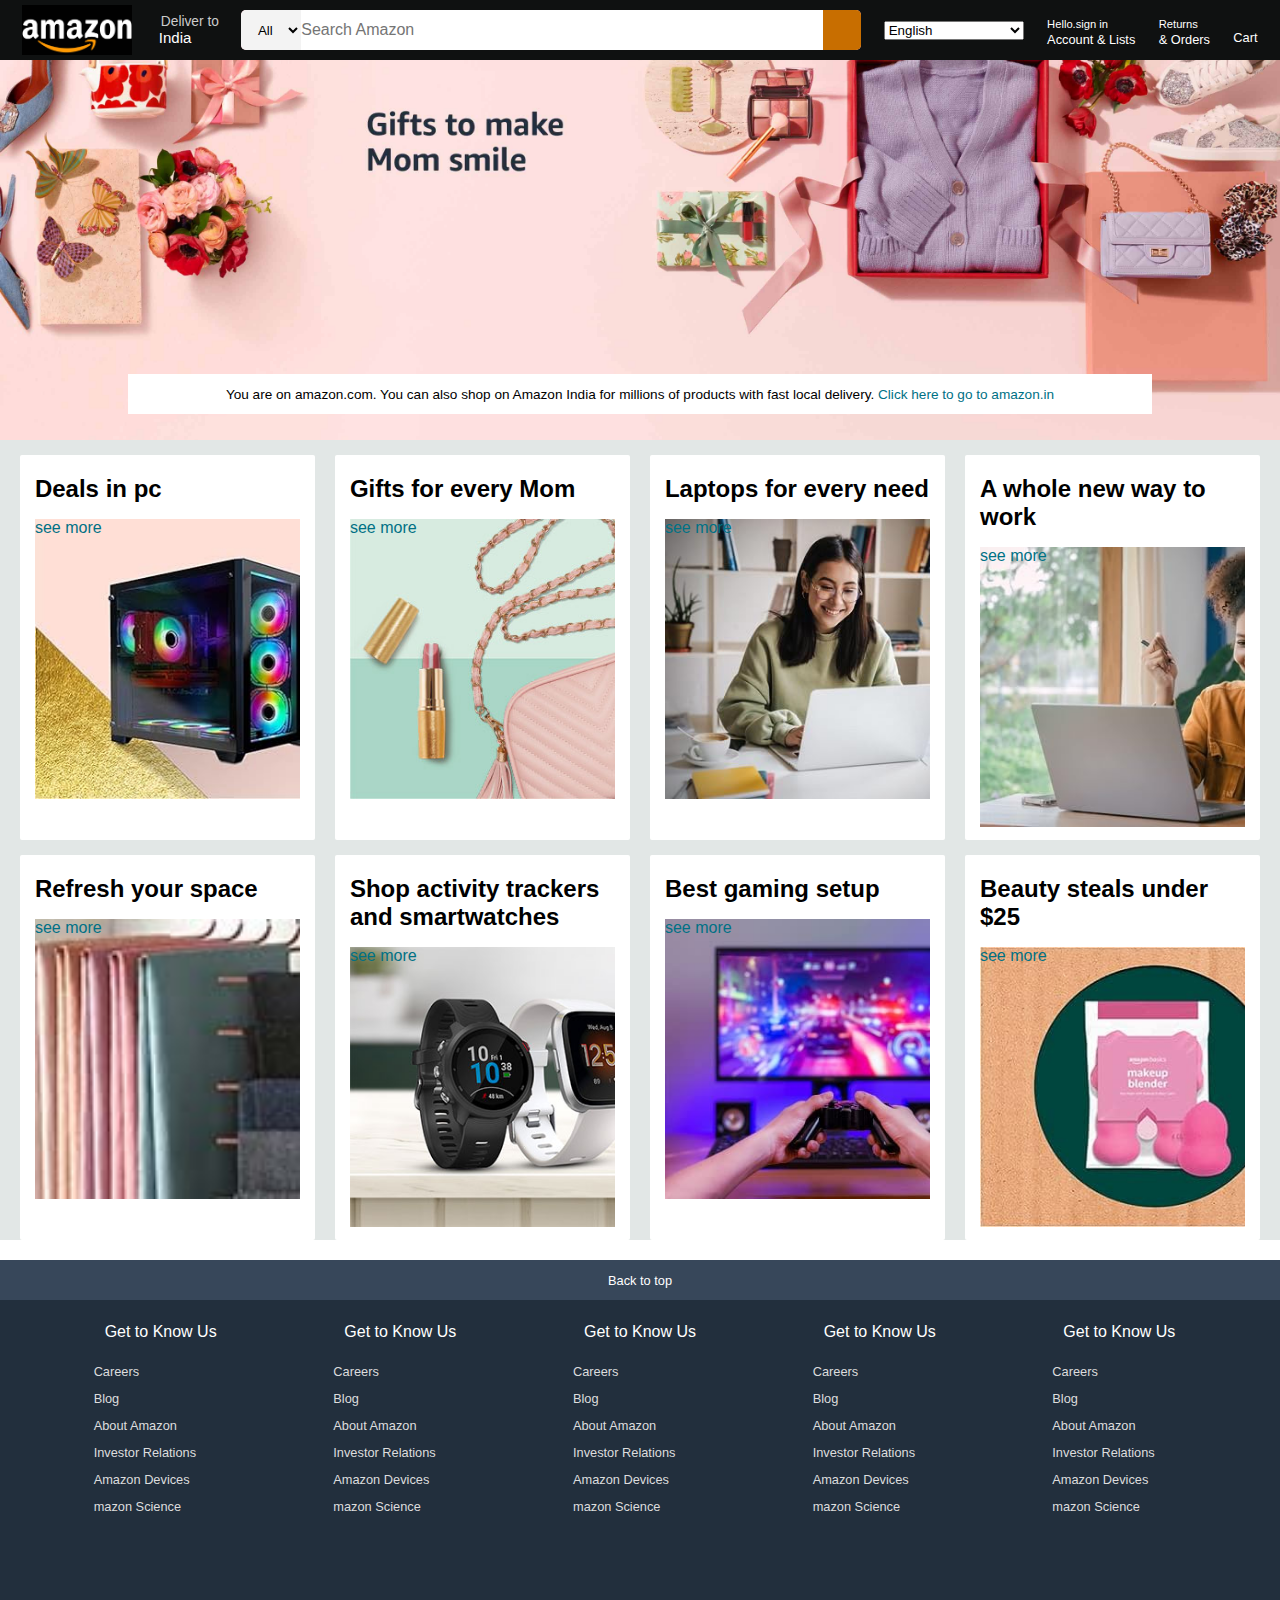
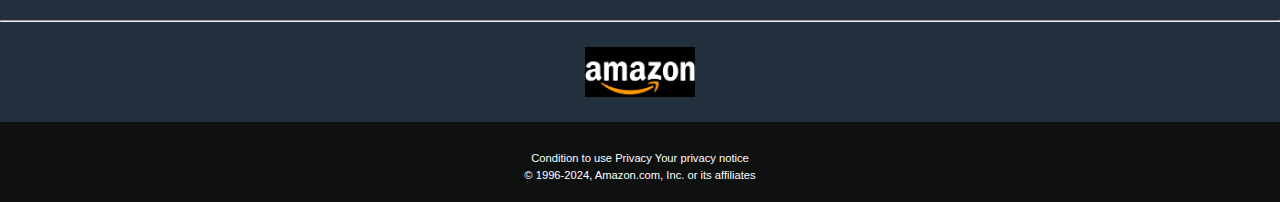
<file: index.html>
<!DOCTYPE html>
<html lang="en">
<head>
    <meta charset="UTF-8">
    <meta name="viewport" content="width=device-width, initial-scale=1.0">
    <title>Amazon.in</title>
    <link rel="shortcut icon" type="x-icon" href="Amazon_logo2.jpg">

    <link rel="stylesheet" href="https://cdnjs.cloudflare.com/ajax/libs/font-awesome/6.5.2/css/all.min.css" integrity="sha512-SnH5WK+bZxgPHs44uWIX+LLJAJ9/2PkPKZ5QiAj6Ta86w+fsb2TkcmfRyVX3pBnMFcV7oQPJkl9QevSCWr3W6A==" crossorigin="anonymous" referrerpolicy="no-referrer" />
     <link rel="styleSheet" href="amazon.css">
</head>
<body>
    <header>
    <div class="nav-bar">
        <div class="navlogo border">
            <div class="logo"></div>
            </div>
            <div class="nav-address border">
                <p class="nav-add-first">Deliver to</p>
                <div class="add-icon">
                    <i class="fa-solid fa-location-dot"></i>
                    <p class="nav-add-second">India</p>
                    </div>
            </div>
            <div class="nav-search">
                <select class="search-select">
                    <option>All</option>
                    <option>Men</option>
                    <option>Women</option>
                    <option>Children</option>
                </select>
                <input placeholder="Search Amazon" class=search-input>
                <div class="search-icon">
                    <i class="fa-solid fa-magnifying-glass"></i>
                </div>
            </div>
            <div class="nav-language-selector border">
                <select >
                    <option> English</option>
                    <option>Germany</option>
                    <option>Brazil</option>
                    <option>Hindi</option>
                    <option>español - ES </option>
                    <option value="">العربية - AR </option>
                    <option value="">Deutsch - DE</option>
                    <option value="">עברית - HE</option>
                    <option value="">한국어 - KO/option>
                    <option value="">português - PT </option>
                    <option value="">中文 (简体) - ZH </option>                    
                </select>
            </div>
            <div class="nav-signin border">
                <p><span>Hello.sign in</span></p>
                <p class="nav-second"> Account & Lists</p>
            </div>
            <div class="nav-return border">
                <p><span>Returns</span></p>
                <p class="nav-second">& Orders </p>
            </div>

            <div class="nav-cart border">
                <i class="fa-sharp fa-solid fa-cart-shopping"></i>
                Cart 
            </div>            
        </div>
        <div class="panel">
        <div class="panel-All">
            <i class="fa-solid fa-bars"></i>
            All
            </div>
            <div class="panel-options">
                <p>Today's Deals</p>
                   <p> Customer Service</p>
                   <p>Registry</p>
                   <p>Gift Cards</p>
                    <p>Sell</p>
            </div>
            <div class="panel-deals">
                Shop Deals in Electronics
            </div>

        </div>
</header>


<div class="hero-section">
    <div class="hero-message">
        <p>You are on amazon.com. You can also shop on Amazon India for millions of products with fast local delivery. <a href="https://www.amazon.com/gp/redirect.html/?ie=UTF8&_encoding=UTF8&location=https%3A%2F%2Fwww.amazon.in%2F%3Fref%3Daisgw_intl_stripe_in&source=standards&token=91F73851318D7EEF2C0295B2C04EF4042B988FD2&pd_rd_w=2HHaC&content-id=amzn1.sym.ad7e52ed-7e0b-44e3-85c1-b8a893426b20&pf_rd_p=ad7e52ed-7e0b-44e3-85c1-b8a893426b20&pf_rd_r=VFMVDZAMSPT99WV51PNJ&pd_rd_wg=wdPI8&pd_rd_r=cdec3dc7-7dc5-49d0-b596-31e12ea3c54b&ref_=pd_hp_d_atf_unk"class="hero-message-anchor" target="main">Click here to go to amazon.in</a></p>
    </div>
</div>



<div class="shop-section">
    <div class="box">
        <div class="box-content">
            <h2>Deals in pc</h2>
            <div class="box-img" style="background-image: url('box1_img.jpg');">
            <p>see more</p>
        </div>
    </div>
    </div>
    <div class="box">
        <div class="box-content">
            <h2>Gifts for every Mom</h2>
            <div class="box-img" style="background-image: url('box2_img.jpg');">
            <p>see more</p>
        </div>
    </div>
</div>

    <div class="box">
        <div class="box-content">
            <h2>Laptops for every need  </h2>
            <div class="box-img" style="background-image: url('box3_img.jpg');">
            <p>see more</p>
        </div>
    </div>
   
</div>

    <div class="box">
        <div class="box-content">
            <h2>A whole new way to work</h2>
            <div class="box-img" style="background-image: url('box4_img.jpg');">
            <p>see more</p>
        </div>
    </div>
    </div>
    <div class="box">
        <div class="box-content">
            <h2>Refresh your space</h2>
            <div class="box-img" style="background-image: url('box5_img.jpg');">
            <p>see more</p>
        </div>
    </div>
    </div>
    <div class="box">
        <div class="box-content">
            <h2>Shop activity trackers and smartwatches </h2>
            <div class="box-img" style="background-image: url('box6_img.jpg');">
            <p>see more</p>
        </div>
    </div>
</div>

    <div class="box">
        <div class="box-content">
            <h2>Best gaming setup</h2>
            <div class="box-img" style="background-image: url('box7_img.jpg');">
            <p>see more</p>
        </div>
    </div>
   
</div>

    <div class="box">
        <div class="box-content">
            <h2>Beauty steals under $25</h2>
            <div class="box-img" style="background-image: url('box8_img.jpg');">
            <p>see more</p>
        </div>
    </div>
    </div>

</div>
<!-- <hr> -->

<footer>
    <div class="footer-top">
        Back to top
    </div>

    <div class="foot-panel2">
        <ul>
               <p> Get to Know Us</p>
               <a>Careers</a>
               <a>Blog</a>
               <a>About Amazon</a>
               <a>Investor Relations</a>
               <a>Amazon Devices</a>
               <a>mazon Science</a>
        </ul>
        <ul>
               <p> Get to Know Us</p>
               <a>Careers</a>
               <a>Blog</a>
               <a>About Amazon</a>
               <a>Investor Relations</a>
               <a>Amazon Devices</a>
               <a>mazon Science</a>
        </ul>
        <ul>
               <p> Get to Know Us</p>
               <a>Careers</a>
               <a>Blog</a>
               <a>About Amazon</a>
               <a>Investor Relations</a>
               <a>Amazon Devices</a>
               <a>mazon Science</a>
        </ul>
        <ul>
               <p> Get to Know Us</p>
               <a>Careers</a>
               <a>Blog</a>
               <a>About Amazon</a>
               <a>Investor Relations</a>
               <a>Amazon Devices</a>
               <a>mazon Science</a>
        </ul>
        <ul>
               <p> Get to Know Us</p>
               <a>Careers</a>
               <a>Blog</a>
               <a>About Amazon</a>
               <a>Investor Relations</a>
               <a>Amazon Devices</a>
               <a>mazon Science</a>
        </ul>


    </div>
    <hr>
    <div class="foot-panel3">
        <div class="logo"></div>

    </div>

    <div class="foot-panel4">
        <div class="options">
            <a>Condition to use</a>
            <a>Privacy</a>
            <a>Your privacy notice</a>
        </div>
        <div class="copyright">
            © 1996-2024, Amazon.com, Inc. or its affiliates
        </div>
    </div>
</footer>
</body>
</html>
</file>
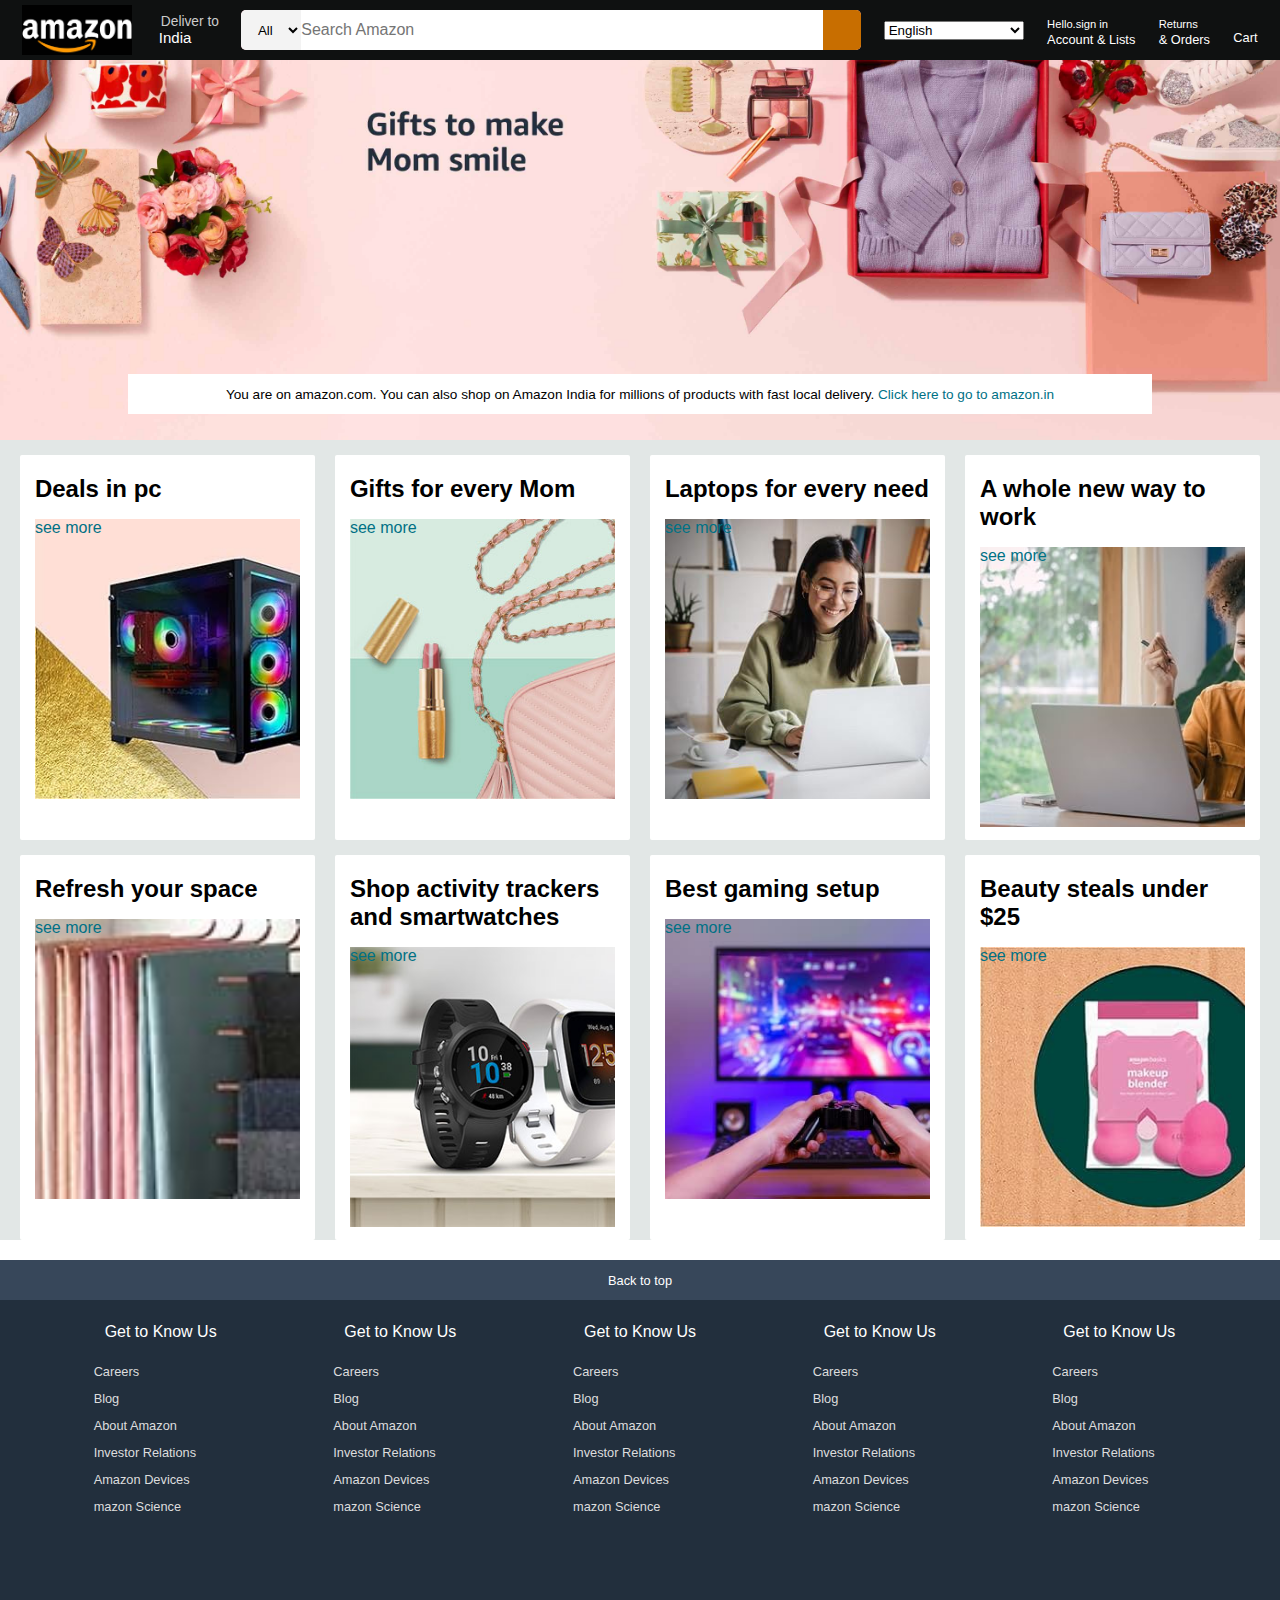
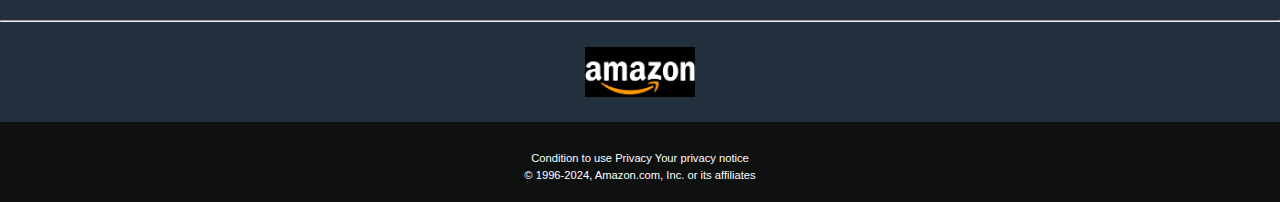
<file: amazon.html>
<!DOCTYPE html>
<html lang="en">
<head>
    <meta charset="UTF-8">
    <meta name="viewport" content="width=device-width, initial-scale=1.0">
    <title>Amazon.in</title>
     <link rel="stylesheet" href="https://cdnjs.cloudflare.com/ajax/libs/font-awesome/6.5.2/css/all.min.css" integrity="sha512-SnH5WK+bZxgPHs44uWIX+LLJAJ9/2PkPKZ5QiAj6Ta86w+fsb2TkcmfRyVX3pBnMFcV7oQPJkl9QevSCWr3W6A==" crossorigin="anonymous" referrerpolicy="no-referrer" />
     <link rel="styleSheet" href="amazon.css">
</head>
<body>
    <header>
    <div class="nav-bar">
        <div class="navlogo border">
            <div class="logo"></div>
            </div>
            <div class="nav-address border">
                <p class="nav-add-first">Deliver to</p>
                <div class="add-icon">
                    <i class="fa-solid fa-location-dot"></i>
                    <p class="nav-add-second">India</p>
                    </div>
            </div>
            <div class="nav-search">
                <select class="search-select">
                    <option>All</option>
                    <option>Men</option>
                    <option>Women</option>
                    <option>Children</option>
                </select>
                <input placeholder="Search Amazon" class=search-input>
                <div class="search-icon">
                    <i class="fa-solid fa-magnifying-glass"></i>
                </div>
            </div>
            <div class="nav-language-selector border">
                <select >
                    <option> English</option>
                    <option>Germany</option>
                    <option>Brazil</option>
                    <option>Hindi</option>
                    <option>español - ES </option>
                    <option value="">العربية - AR </option>
                    <option value="">Deutsch - DE</option>
                    <option value="">עברית - HE</option>
                    <option value="">한국어 - KO/option>
                    <option value="">português - PT </option>
                    <option value="">中文 (简体) - ZH </option>                    
                </select>
            </div>
            <div class="nav-signin border">
                <p><span>Hello.sign in</span></p>
                <p class="nav-second"> Account & Lists</p>
            </div>
            <div class="nav-return border">
                <p><span>Returns</span></p>
                <p class="nav-second">& Orders </p>
            </div>

            <div class="nav-cart border">
                <i class="fa-sharp fa-solid fa-cart-shopping"></i>
                Cart 
            </div>            
        </div>
        <div class="panel">
        <div class="panel-All">
            <i class="fa-solid fa-bars"></i>
            All
            </div>
            <div class="panel-options">
                <p>Today's Deals</p>
                   <p> Customer Service</p>
                   <p>Registry</p>
                   <p>Gift Cards</p>
                    <p>Sell</p>
            </div>
            <div class="panel-deals">
                Shop Deals in Electronics
            </div>

        </div>
</header>


<div class="hero-section">
    <div class="hero-message">
        <p>You are on amazon.com. You can also shop on Amazon India for millions of products with fast local delivery. <a href="https://www.amazon.com/gp/redirect.html/?ie=UTF8&_encoding=UTF8&location=https%3A%2F%2Fwww.amazon.in%2F%3Fref%3Daisgw_intl_stripe_in&source=standards&token=91F73851318D7EEF2C0295B2C04EF4042B988FD2&pd_rd_w=2HHaC&content-id=amzn1.sym.ad7e52ed-7e0b-44e3-85c1-b8a893426b20&pf_rd_p=ad7e52ed-7e0b-44e3-85c1-b8a893426b20&pf_rd_r=VFMVDZAMSPT99WV51PNJ&pd_rd_wg=wdPI8&pd_rd_r=cdec3dc7-7dc5-49d0-b596-31e12ea3c54b&ref_=pd_hp_d_atf_unk"class="hero-message-anchor" target="main">Click here to go to amazon.in</a></p>
    </div>
</div>



<div class="shop-section">
    <div class="box">
        <div class="box-content">
            <h2>Deals in pc</h2>
            <div class="box-img" style="background-image: url('box1_img.jpg');">
            <p>see more</p>
        </div>
    </div>
    </div>
    <div class="box">
        <div class="box-content">
            <h2>Gifts for every Mom</h2>
            <div class="box-img" style="background-image: url('box2_img.jpg');">
            <p>see more</p>
        </div>
    </div>
</div>

    <div class="box">
        <div class="box-content">
            <h2>Laptops for every need  </h2>
            <div class="box-img" style="background-image: url('box3_img.jpg');">
            <p>see more</p>
        </div>
    </div>
   
</div>

    <div class="box">
        <div class="box-content">
            <h2>A whole new way to work</h2>
            <div class="box-img" style="background-image: url('box4_img.jpg');">
            <p>see more</p>
        </div>
    </div>
    </div>
    <div class="box">
        <div class="box-content">
            <h2>Refresh your space</h2>
            <div class="box-img" style="background-image: url('box5_img.jpg');">
            <p>see more</p>
        </div>
    </div>
    </div>
    <div class="box">
        <div class="box-content">
            <h2>Shop activity trackers and smartwatches </h2>
            <div class="box-img" style="background-image: url('box6_img.jpg');">
            <p>see more</p>
        </div>
    </div>
</div>

    <div class="box">
        <div class="box-content">
            <h2>Best gaming setup</h2>
            <div class="box-img" style="background-image: url('box7_img.jpg');">
            <p>see more</p>
        </div>
    </div>
   
</div>

    <div class="box">
        <div class="box-content">
            <h2>Beauty steals under $25</h2>
            <div class="box-img" style="background-image: url('box8_img.jpg');">
            <p>see more</p>
        </div>
    </div>
    </div>

</div>
<!-- <hr> -->

<footer>
    <div class="footer-top">
        Back to top
    </div>

    <div class="foot-panel2">
        <ul>
               <p> Get to Know Us</p>
               <a>Careers</a>
               <a>Blog</a>
               <a>About Amazon</a>
               <a>Investor Relations</a>
               <a>Amazon Devices</a>
               <a>mazon Science</a>
        </ul>
        <ul>
               <p> Get to Know Us</p>
               <a>Careers</a>
               <a>Blog</a>
               <a>About Amazon</a>
               <a>Investor Relations</a>
               <a>Amazon Devices</a>
               <a>mazon Science</a>
        </ul>
        <ul>
               <p> Get to Know Us</p>
               <a>Careers</a>
               <a>Blog</a>
               <a>About Amazon</a>
               <a>Investor Relations</a>
               <a>Amazon Devices</a>
               <a>mazon Science</a>
        </ul>
        <ul>
               <p> Get to Know Us</p>
               <a>Careers</a>
               <a>Blog</a>
               <a>About Amazon</a>
               <a>Investor Relations</a>
               <a>Amazon Devices</a>
               <a>mazon Science</a>
        </ul>
        <ul>
               <p> Get to Know Us</p>
               <a>Careers</a>
               <a>Blog</a>
               <a>About Amazon</a>
               <a>Investor Relations</a>
               <a>Amazon Devices</a>
               <a>mazon Science</a>
        </ul>


    </div>
    <hr>
    <div class="foot-panel3">
        <div class="logo"></div>

    </div>

    <div class="foot-panel4">
        <div class="options">
            <a>Condition to use</a>
            <a>Privacy</a>
            <a>Your privacy notice</a>
        </div>
        <div class="copyright">
            © 1996-2024, Amazon.com, Inc. or its affiliates
        </div>
    </div>
</footer>
</body>
</html>
</file>
<file: amazon.css>
*{
    margin: 0;
    padding: 0;
    font-family: arial;
    /*border and padding etc would count in given heighht  */
    border: border-box; 

}

.nav-bar {
    position: fixed;
    display: flex;
    height: 60px;
    width: 100%;
    background-color: #0f1111;
    color:white;
    align-items: center;
    justify-content: space-evenly;
    
} 

.navlogo{
    height: 50px;
    width: 100px;
    
}

.logo{
    background-image: url("Amazon_logo.jpg");
    background-size: cover;
    height: 50px;
    width: 100%;
    
}
.border{
    border: 1px solid transparent;
}
.border:hover{
    border: 1px solid white;
}
.add-icon{
    display: flex;
    /* align-items: center; */
    margin-left: 9px;
}
.nav-add-first{
    font-size: 0.86rem;
    color: #cccccc;
    margin-left: 15px;
}
.nav-add-second{
    font-size: 0.94rem;
    margin-left: 4px;
}

.nav-search{
    display: flex;
    background-color:pink;
    width: 620px;
    height: 40px;
    border-radius: 5px;

}

.nav-search:hover{
    border:2px solid orange
}
.search-select{
    background-color: #f3f3f3;
    width: 60px;
    text-align: center;
    border-top-left-radius: 5px;
    border-bottom-left-radius: 5px;
    border: 1px;
}

.search-input{
    width: 100%;
    font-size: 1rem;
    border: 1px;
}
.search-icon{
    width: 45px;
    display: flex;
    /* height: 40px; */
    justify-content: center;
    align-items: center; 
    font-size: 1.2rem;
    background-color: rgb(200,110,0);
    border-top-right-radius: 5px;
    border-bottom-right-radius: 5px;
    color: #0f1111;
}
/* box4 */

/* box5 */

span{
    font-size: 0.7rem;
}
.nav-second{
    font-size: 0.8rem;
    font-weight: 400;

}

/* box6 */
.nav-cart i{
    font-size: 34px;
}

.nav-cart{
    font-size: 0.8rem;
    font-weight: 500;

}
/* panel */
.panel{
    /* position:fixed; */

    height: 40px;
    display: flex;  
    background-color: #222f3d;
    align-items: center;
    justify-content: space-evenly;
}
.panel-All{
    color: #ffffff;
    background-color: #131921;
}
.panel-options p{
    display: inline;
    color: #ffffff;
    margin-left: 17px;
    
}
.panel-options{
    width: 70%;
    font-size: 0.8rem;
}
.panel-deals{
    color: #ffffff;
    font-size: 0.85rem;
    font-weight: 600;
}

/* hero_section */

.hero-section{
    background-image: url("hero-section.jpg");
    background-size: cover;
    height: 400px;
    display: flex;
    justify-content: center;
    align-items:flex-end;
}
.hero-message{
    height: 40px;
    background-color:white;
    color: black;
    display: flex;
    align-items: center;
    justify-content: center;
    font-size: 0.85rem;
    /* 14px=0.85rem */
    width: 80%;
    margin-bottom: 26px;
}
.hero-message-anchor{
    color: #007185;
    text-decoration: none;
}


/* .shop-section */
.shop-section{
    display: flex;
    flex-wrap: wrap;
    justify-content: space-evenly;
    background-color: #e2e7e6;
}

.box{
    height: 350px;
    /* border: 2px solid black; */
    width: 23.0554%;
    background-color: white;
    padding:20px 0px 15px;
    /* margin-left: 20px */
    margin-top: 15px;
    border-radius: 2px;
}

.box-img{
    height: 280px; 
    background-size: cover;
    /* why we can get it by ding it in 83% */
    /* margin: 15px; */
    margin-top: 1rem;
    margin-bottom: 1rem;
}
.box-content{
    margin-left: 15px; 
    /* or ccan 1 rem */
    margin-right: 15px;
}
.box-content p{
    color:#007185 ;
    /* display: flex; */
    /* align-items:flex-end;
    align-content: flex-end;
    justify-content: flex-end; */

} 

/* footer */

footer{
    margin-top: 20px;

}

.footer-top{
    
    width: 100%;
    height: 40px;
    background-color: #37475a;
    color: white;
    display: flex;
    justify-content: center;
    align-items: center;
    font-size: 0.8rem;
    /* margin-top: 20px; */
}
.foot-panel2{
    background-color: #222f3d;
    color: white;
    height: 320px;
    display: flex;
    justify-content: space-evenly;
}
ul p{
    margin: 23px;
}
ul a{
    display: block;
    font-size: 0.8rem;
    margin: 12px;
    color: #dddddd;
}

.foot-panel3{
    background-color: #222f3d;
    color: white;
    height: 100px;
    display: flex;
    justify-content: center;
    align-items: center;
}
.logo{
        background-image: url("Amazon_logo.jpg"); 
        width: 110px;
        background-size: cover;
}

.foot-panel4{
    background-color: #0f1111;
    color: white;
    height: 80px;
}
.options{
    font-size: 0.7rem;
    text-align: center;
    padding-top:30px;
}

.copyright{
    font-size: 0.7rem;
    text-align: center;
    padding-top: 5px;
}
</file>
